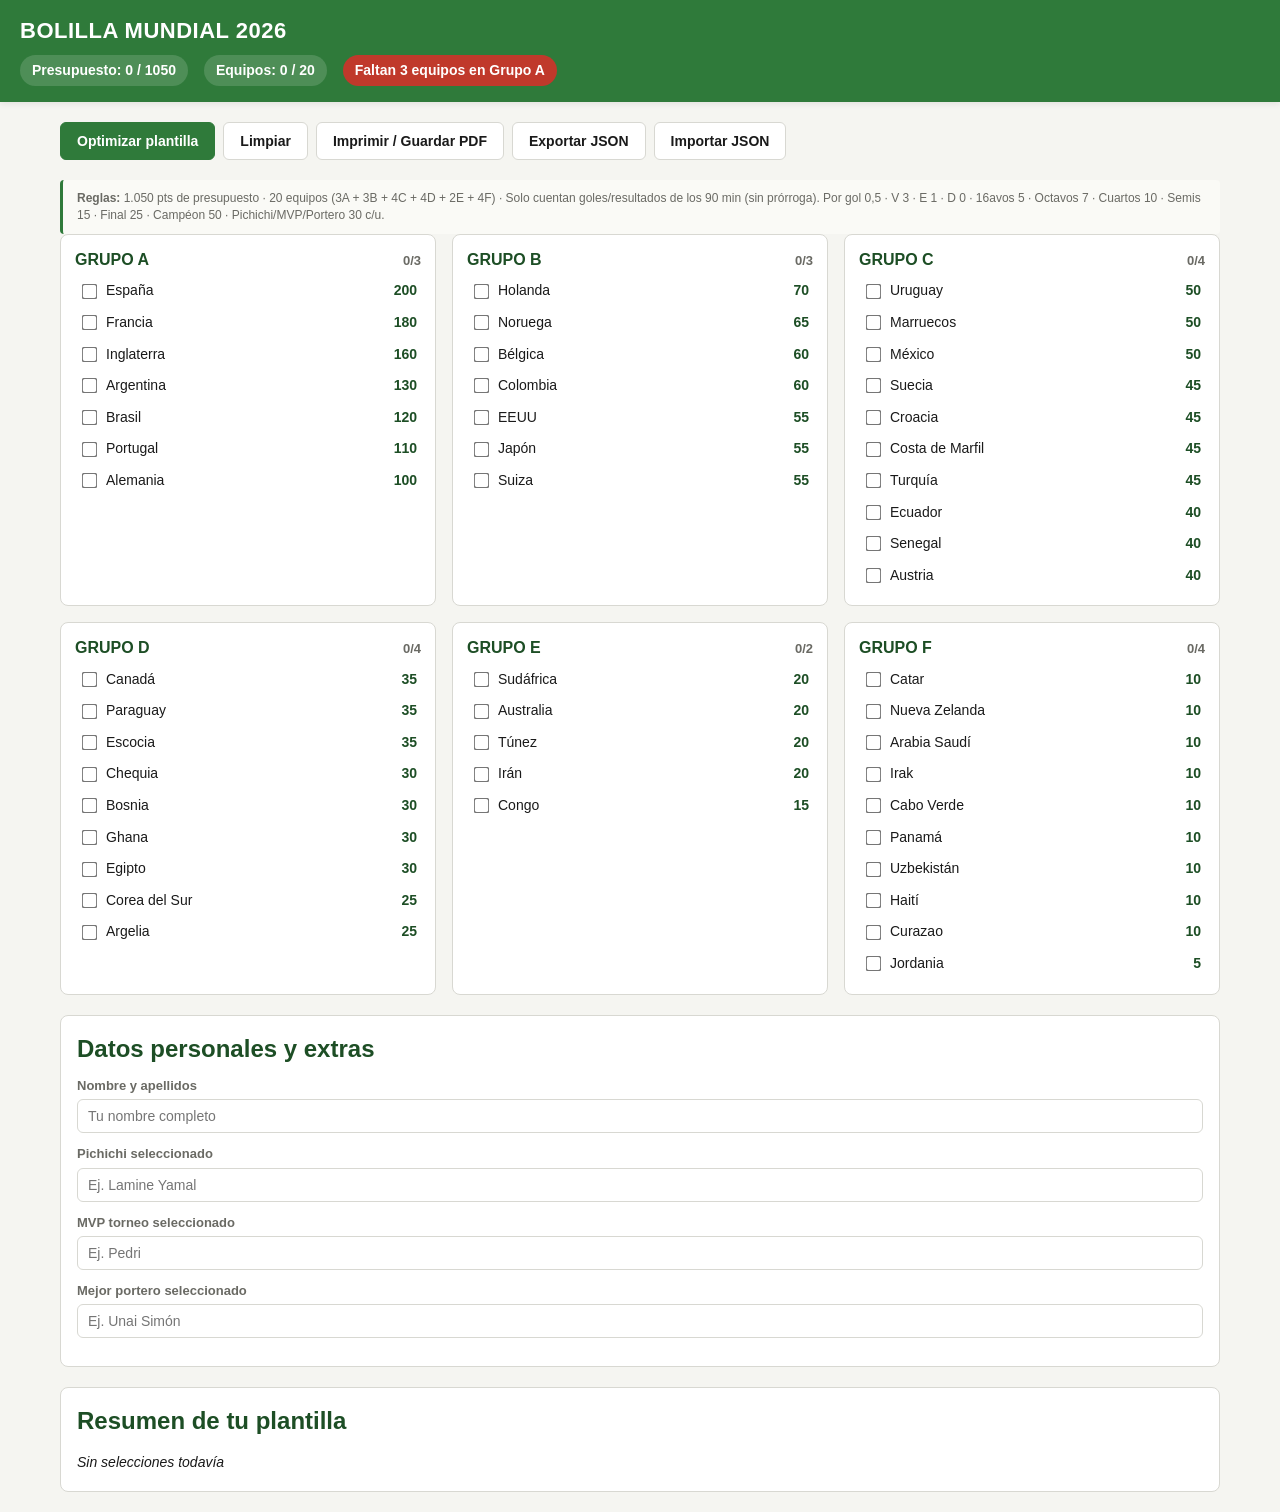
<file: bolilla.html>
<!DOCTYPE html>
<html lang="es">
<head>
<meta charset="UTF-8">
<meta name="viewport" content="width=device-width, initial-scale=1.0">
<title>Bolilla Mundial 2026</title>
<style>
  :root {
    --green: #2f7a3a;
    --green-light: #d4ecd6;
    --green-dark: #1d4e25;
    --bg: #f5f5f1;
    --card: #ffffff;
    --border: #d8d8d2;
    --text: #1a1a1a;
    --muted: #6a6a64;
    --warn: #c0392b;
    --ok: #2f7a3a;
  }
  * { box-sizing: border-box; }
  body {
    font-family: -apple-system, BlinkMacSystemFont, "Segoe UI", Roboto, sans-serif;
    margin: 0;
    padding: 0;
    background: var(--bg);
    color: var(--text);
    line-height: 1.4;
  }
  header {
    background: var(--green);
    color: white;
    padding: 16px 20px;
    position: sticky;
    top: 0;
    z-index: 10;
    box-shadow: 0 2px 6px rgba(0,0,0,0.08);
  }
  header h1 {
    margin: 0 0 8px 0;
    font-size: 22px;
    letter-spacing: 0.5px;
  }
  .summary {
    display: flex;
    gap: 16px;
    flex-wrap: wrap;
    font-size: 14px;
  }
  .summary-item {
    background: rgba(255,255,255,0.15);
    padding: 6px 12px;
    border-radius: 20px;
    font-weight: 600;
  }
  .summary-item.warn {
    background: var(--warn);
  }
  .summary-item.ok {
    background: var(--green-dark);
  }
  main {
    max-width: 1200px;
    margin: 0 auto;
    padding: 20px;
  }
  .controls {
    display: flex;
    gap: 8px;
    margin-bottom: 20px;
    flex-wrap: wrap;
  }
  button {
    padding: 10px 16px;
    border: 1px solid var(--border);
    background: var(--card);
    color: var(--text);
    border-radius: 6px;
    cursor: pointer;
    font-weight: 600;
    font-size: 14px;
  }
  button:hover { background: var(--green-light); }
  button.primary {
    background: var(--green);
    color: white;
    border-color: var(--green);
  }
  button.primary:hover { background: var(--green-dark); }
  .groups {
    display: grid;
    grid-template-columns: repeat(auto-fill, minmax(320px, 1fr));
    gap: 16px;
  }
  .group {
    background: var(--card);
    border: 1px solid var(--border);
    border-radius: 8px;
    padding: 14px;
  }
  .group h2 {
    margin: 0 0 4px 0;
    font-size: 16px;
    color: var(--green-dark);
    display: flex;
    justify-content: space-between;
    align-items: baseline;
  }
  .group-counter {
    font-size: 13px;
    font-weight: 600;
    color: var(--muted);
  }
  .group-counter.full {
    color: var(--green);
  }
  .group-counter.over {
    color: var(--warn);
  }
  .team {
    display: flex;
    align-items: center;
    padding: 6px 4px;
    border-radius: 4px;
    cursor: pointer;
    user-select: none;
  }
  .team:hover { background: var(--green-light); }
  .team input { margin-right: 10px; transform: scale(1.2); }
  .team-name {
    flex: 1;
    font-size: 14px;
  }
  .team-price {
    font-weight: 700;
    font-size: 14px;
    color: var(--green-dark);
    min-width: 40px;
    text-align: right;
  }
  .team.disabled { opacity: 0.4; cursor: not-allowed; }
  .team.disabled:hover { background: transparent; }
  .team.selected {
    background: var(--green-light);
  }
  .extras {
    background: var(--card);
    border: 1px solid var(--border);
    border-radius: 8px;
    padding: 16px;
    margin-top: 20px;
  }
  .extras h2 {
    margin: 0 0 12px 0;
    color: var(--green-dark);
  }
  .field {
    margin-bottom: 12px;
  }
  .field label {
    display: block;
    font-size: 13px;
    font-weight: 600;
    margin-bottom: 4px;
    color: var(--muted);
  }
  .field input {
    width: 100%;
    padding: 8px 10px;
    border: 1px solid var(--border);
    border-radius: 6px;
    font-size: 14px;
  }
  .selection-summary {
    background: var(--card);
    border: 1px solid var(--border);
    border-radius: 8px;
    padding: 16px;
    margin-top: 20px;
  }
  .selection-summary h2 {
    margin: 0 0 12px 0;
    color: var(--green-dark);
  }
  .selection-summary ul {
    list-style: none;
    padding: 0;
    margin: 0;
    columns: 2;
  }
  .selection-summary li {
    padding: 3px 0;
    font-size: 14px;
    break-inside: avoid;
  }
  .selection-summary li .price {
    color: var(--green-dark);
    font-weight: 600;
    margin-left: 8px;
  }
  .scoring-help {
    font-size: 12px;
    color: var(--muted);
    margin-top: 4px;
    padding: 10px 14px;
    background: #fafaf6;
    border-left: 3px solid var(--green);
    border-radius: 4px;
  }
  @media print {
    header { position: static; background: white; color: black; }
    .controls { display: none; }
    .team.disabled, .team:not(.selected) { display: none; }
    .group { break-inside: avoid; border: none; padding: 0; }
    .groups { display: block; }
    button { display: none; }
  }
  @media (max-width: 600px) {
    .selection-summary ul { columns: 1; }
  }
</style>
</head>
<body>

<header>
  <h1>BOLILLA MUNDIAL 2026</h1>
  <div class="summary">
    <div class="summary-item" id="budgetSummary">Presupuesto: 0 / 1050</div>
    <div class="summary-item" id="countSummary">Equipos: 0 / 20</div>
    <div class="summary-item" id="validSummary">Validando...</div>
  </div>
</header>

<main>
  <div class="controls">
    <button class="primary" id="btnOptimize">Optimizar plantilla</button>
    <button id="btnClear">Limpiar</button>
    <button id="btnPrint">Imprimir / Guardar PDF</button>
    <button id="btnExport">Exportar JSON</button>
    <button id="btnImport">Importar JSON</button>
    <input type="file" id="fileImport" accept=".json" style="display:none">
  </div>

  <div class="scoring-help">
    <strong>Reglas:</strong> 1.050 pts de presupuesto · 20 equipos (3A + 3B + 4C + 4D + 2E + 4F) · Solo cuentan goles/resultados de los 90 min (sin pr&oacute;rroga).
    Por gol 0,5 · V 3 · E 1 · D 0 · 16avos 5 · Octavos 7 · Cuartos 10 · Semis 15 · Final 25 · Camp&eacute;on 50 · Pichichi/MVP/Portero 30 c/u.
  </div>

  <div class="groups" id="groupsContainer"></div>

  <div class="extras">
    <h2>Datos personales y extras</h2>
    <div class="field">
      <label for="fName">Nombre y apellidos</label>
      <input type="text" id="fName" placeholder="Tu nombre completo">
    </div>
    <div class="field">
      <label for="fPichichi">Pichichi seleccionado</label>
      <input type="text" id="fPichichi" placeholder="Ej. Lamine Yamal">
    </div>
    <div class="field">
      <label for="fMVP">MVP torneo seleccionado</label>
      <input type="text" id="fMVP" placeholder="Ej. Pedri">
    </div>
    <div class="field">
      <label for="fGK">Mejor portero seleccionado</label>
      <input type="text" id="fGK" placeholder="Ej. Unai Sim&oacute;n">
    </div>
  </div>

  <div class="selection-summary">
    <h2>Resumen de tu plantilla</h2>
    <ul id="selectionList"><li><em>Sin selecciones todav&iacute;a</em></li></ul>
  </div>
</main>

<script>
const BUDGET = 1050;

const GROUPS = {
  A: { required: 3, teams: [
    { name: "España", price: 200 },
    { name: "Francia", price: 180 },
    { name: "Inglaterra", price: 160 },
    { name: "Argentina", price: 130 },
    { name: "Brasil", price: 120 },
    { name: "Portugal", price: 110 },
    { name: "Alemania", price: 100 },
  ]},
  B: { required: 3, teams: [
    { name: "Holanda", price: 70 },
    { name: "Noruega", price: 65 },
    { name: "Bélgica", price: 60 },
    { name: "Colombia", price: 60 },
    { name: "EEUU", price: 55 },
    { name: "Japón", price: 55 },
    { name: "Suiza", price: 55 },
  ]},
  C: { required: 4, teams: [
    { name: "Uruguay", price: 50 },
    { name: "Marruecos", price: 50 },
    { name: "México", price: 50 },
    { name: "Suecia", price: 45 },
    { name: "Croacia", price: 45 },
    { name: "Costa de Marfil", price: 45 },
    { name: "Turquía", price: 45 },
    { name: "Ecuador", price: 40 },
    { name: "Senegal", price: 40 },
    { name: "Austria", price: 40 },
  ]},
  D: { required: 4, teams: [
    { name: "Canadá", price: 35 },
    { name: "Paraguay", price: 35 },
    { name: "Escocia", price: 35 },
    { name: "Chequia", price: 30 },
    { name: "Bosnia", price: 30 },
    { name: "Ghana", price: 30 },
    { name: "Egipto", price: 30 },
    { name: "Corea del Sur", price: 25 },
    { name: "Argelia", price: 25 },
  ]},
  E: { required: 2, teams: [
    { name: "Sudáfrica", price: 20 },
    { name: "Australia", price: 20 },
    { name: "Túnez", price: 20 },
    { name: "Irán", price: 20 },
    { name: "Congo", price: 15 },
  ]},
  F: { required: 4, teams: [
    { name: "Catar", price: 10 },
    { name: "Nueva Zelanda", price: 10 },
    { name: "Arabia Saudí", price: 10 },
    { name: "Irak", price: 10 },
    { name: "Cabo Verde", price: 10 },
    { name: "Panamá", price: 10 },
    { name: "Uzbekistán", price: 10 },
    { name: "Haití", price: 10 },
    { name: "Curazao", price: 10 },
    { name: "Jordania", price: 5 },
  ]},
};

// expected points used by optimizer; default = price (the organizer's implicit ranking)
function expectedPoints(team) { return team.price; }

const state = {
  selected: {} // groupKey -> Set of team names
};

for (const g of Object.keys(GROUPS)) state.selected[g] = new Set();

function totalSelectedCount() {
  return Object.values(state.selected).reduce((a, s) => a + s.size, 0);
}

function totalCost() {
  let c = 0;
  for (const [g, set] of Object.entries(state.selected)) {
    for (const tn of set) {
      const t = GROUPS[g].teams.find(x => x.name === tn);
      if (t) c += t.price;
    }
  }
  return c;
}

function render() {
  const container = document.getElementById("groupsContainer");
  container.innerHTML = "";
  for (const [gKey, gData] of Object.entries(GROUPS)) {
    const selected = state.selected[gKey];
    const card = document.createElement("div");
    card.className = "group";

    const isFull = selected.size === gData.required;
    const isOver = selected.size > gData.required;
    const counterClass = isOver ? "over" : (isFull ? "full" : "");

    card.innerHTML = `
      <h2>
        <span>GRUPO ${gKey}</span>
        <span class="group-counter ${counterClass}">${selected.size}/${gData.required}</span>
      </h2>
    `;
    for (const team of gData.teams) {
      const isSelected = selected.has(team.name);
      const disabled = !isSelected && selected.size >= gData.required;
      const div = document.createElement("label");
      div.className = "team" + (isSelected ? " selected" : "") + (disabled ? " disabled" : "");
      div.innerHTML = `
        <input type="checkbox" ${isSelected ? "checked" : ""} ${disabled ? "disabled" : ""} data-group="${gKey}" data-team="${team.name}">
        <span class="team-name">${team.name}</span>
        <span class="team-price">${team.price}</span>
      `;
      card.appendChild(div);
    }
    container.appendChild(card);
  }

  // attach listeners
  container.querySelectorAll('input[type="checkbox"]').forEach(cb => {
    cb.addEventListener("change", e => {
      const g = e.target.dataset.group;
      const t = e.target.dataset.team;
      if (e.target.checked) state.selected[g].add(t);
      else state.selected[g].delete(t);
      render();
    });
  });

  // summary
  const cost = totalCost();
  const count = totalSelectedCount();
  const budgetEl = document.getElementById("budgetSummary");
  budgetEl.textContent = `Presupuesto: ${cost} / ${BUDGET}`;
  budgetEl.classList.toggle("warn", cost > BUDGET);
  budgetEl.classList.toggle("ok", cost <= BUDGET && count === 20);

  const countEl = document.getElementById("countSummary");
  countEl.textContent = `Equipos: ${count} / 20`;
  countEl.classList.toggle("ok", count === 20);
  countEl.classList.toggle("warn", count > 20);

  const validEl = document.getElementById("validSummary");
  const errors = validate();
  if (errors.length === 0) {
    validEl.textContent = "Plantilla válida";
    validEl.classList.add("ok");
    validEl.classList.remove("warn");
  } else {
    validEl.textContent = errors[0];
    validEl.classList.add("warn");
    validEl.classList.remove("ok");
  }

  // selection list
  const list = document.getElementById("selectionList");
  if (count === 0) {
    list.innerHTML = "<li><em>Sin selecciones todavía</em></li>";
  } else {
    let html = "";
    for (const [gKey, gData] of Object.entries(GROUPS)) {
      for (const tn of state.selected[gKey]) {
        const t = gData.teams.find(x => x.name === tn);
        html += `<li><strong>${gKey}</strong> ${tn} <span class="price">${t.price} pts</span></li>`;
      }
    }
    list.innerHTML = html;
  }
}

function validate() {
  const errors = [];
  for (const [gKey, gData] of Object.entries(GROUPS)) {
    const s = state.selected[gKey].size;
    if (s < gData.required) errors.push(`Faltan ${gData.required - s} equipos en Grupo ${gKey}`);
    if (s > gData.required) errors.push(`Sobran ${s - gData.required} equipos en Grupo ${gKey}`);
  }
  const cost = totalCost();
  if (cost > BUDGET) errors.push(`Presupuesto excedido en ${cost - BUDGET} pts`);
  return errors;
}

// ---------- OPTIMIZER ----------
// For each group, enumerate all C(n, required) combinations as { cost, ep, teams }.
// Then a multi-choice knapsack across groups maximizes total ep subject to total cost <= BUDGET.

function combinations(arr, k) {
  const result = [];
  const rec = (start, combo) => {
    if (combo.length === k) { result.push(combo.slice()); return; }
    for (let i = start; i < arr.length; i++) {
      combo.push(arr[i]);
      rec(i + 1, combo);
      combo.pop();
    }
  };
  rec(0, []);
  return result;
}

function groupCombinations(groupKey) {
  const g = GROUPS[groupKey];
  const combos = combinations(g.teams, g.required);
  return combos.map(teams => ({
    teams,
    cost: teams.reduce((a, t) => a + t.price, 0),
    ep: teams.reduce((a, t) => a + expectedPoints(t), 0),
  }));
}

function optimize() {
  const groupKeys = Object.keys(GROUPS);
  const allCombos = groupKeys.map(k => groupCombinations(k));

  // DP: dp[i][cost] = { ep, picks }
  // i = group index, cost = total cost so far
  let dp = new Map();
  dp.set(0, { ep: 0, picks: [] });

  for (let i = 0; i < groupKeys.length; i++) {
    const next = new Map();
    for (const [costSoFar, state] of dp.entries()) {
      for (const combo of allCombos[i]) {
        const newCost = costSoFar + combo.cost;
        if (newCost > BUDGET) continue;
        const newEp = state.ep + combo.ep;
        const existing = next.get(newCost);
        if (!existing || existing.ep < newEp) {
          next.set(newCost, { ep: newEp, picks: [...state.picks, combo] });
        }
      }
    }
    dp = next;
  }

  // find max ep
  let best = null;
  for (const [cost, st] of dp.entries()) {
    if (!best || st.ep > best.ep || (st.ep === best.ep && cost < best.cost)) {
      best = { ep: st.ep, cost, picks: st.picks };
    }
  }
  return best;
}

document.getElementById("btnOptimize").addEventListener("click", () => {
  const result = optimize();
  if (!result) { alert("No se ha encontrado plantilla válida."); return; }
  // apply
  const groupKeys = Object.keys(GROUPS);
  for (const g of groupKeys) state.selected[g] = new Set();
  result.picks.forEach((combo, idx) => {
    const gKey = groupKeys[idx];
    combo.teams.forEach(t => state.selected[gKey].add(t.name));
  });
  render();
});

document.getElementById("btnClear").addEventListener("click", () => {
  if (!confirm("¿Seguro que quieres borrar la plantilla?")) return;
  for (const g of Object.keys(GROUPS)) state.selected[g] = new Set();
  document.getElementById("fName").value = "";
  document.getElementById("fPichichi").value = "";
  document.getElementById("fMVP").value = "";
  document.getElementById("fGK").value = "";
  render();
});

document.getElementById("btnPrint").addEventListener("click", () => window.print());

document.getElementById("btnExport").addEventListener("click", () => {
  const data = {
    name: document.getElementById("fName").value,
    pichichi: document.getElementById("fPichichi").value,
    mvp: document.getElementById("fMVP").value,
    gk: document.getElementById("fGK").value,
    selections: {},
  };
  for (const [g, set] of Object.entries(state.selected)) {
    data.selections[g] = [...set];
  }
  const blob = new Blob([JSON.stringify(data, null, 2)], { type: "application/json" });
  const url = URL.createObjectURL(blob);
  const a = document.createElement("a");
  const safeName = (data.name || "plantilla").replace(/[^a-z0-9_\-]/gi, "_");
  a.href = url; a.download = `bolilla_${safeName}.json`; a.click();
  URL.revokeObjectURL(url);
});

document.getElementById("btnImport").addEventListener("click", () => {
  document.getElementById("fileImport").click();
});
document.getElementById("fileImport").addEventListener("change", e => {
  const file = e.target.files[0];
  if (!file) return;
  const reader = new FileReader();
  reader.onload = () => {
    try {
      const data = JSON.parse(reader.result);
      if (data.name !== undefined) document.getElementById("fName").value = data.name;
      if (data.pichichi !== undefined) document.getElementById("fPichichi").value = data.pichichi;
      if (data.mvp !== undefined) document.getElementById("fMVP").value = data.mvp;
      if (data.gk !== undefined) document.getElementById("fGK").value = data.gk;
      for (const g of Object.keys(GROUPS)) state.selected[g] = new Set();
      if (data.selections) {
        for (const [g, arr] of Object.entries(data.selections)) {
          if (state.selected[g]) arr.forEach(t => state.selected[g].add(t));
        }
      }
      render();
    } catch (err) {
      alert("Archivo no válido: " + err.message);
    }
  };
  reader.readAsText(file);
});

// Auto-save in localStorage
function autosave() {
  const data = {
    name: document.getElementById("fName").value,
    pichichi: document.getElementById("fPichichi").value,
    mvp: document.getElementById("fMVP").value,
    gk: document.getElementById("fGK").value,
    selections: {},
  };
  for (const [g, set] of Object.entries(state.selected)) data.selections[g] = [...set];
  localStorage.setItem("bolilla2026", JSON.stringify(data));
}
function autoload() {
  try {
    const raw = localStorage.getItem("bolilla2026");
    if (!raw) return;
    const data = JSON.parse(raw);
    if (data.name) document.getElementById("fName").value = data.name;
    if (data.pichichi) document.getElementById("fPichichi").value = data.pichichi;
    if (data.mvp) document.getElementById("fMVP").value = data.mvp;
    if (data.gk) document.getElementById("fGK").value = data.gk;
    if (data.selections) {
      for (const [g, arr] of Object.entries(data.selections)) {
        if (state.selected[g]) arr.forEach(t => state.selected[g].add(t));
      }
    }
  } catch {}
}

document.addEventListener("input", autosave);
window.addEventListener("beforeunload", autosave);

autoload();
render();
</script>
</body>
</html>
</file>
